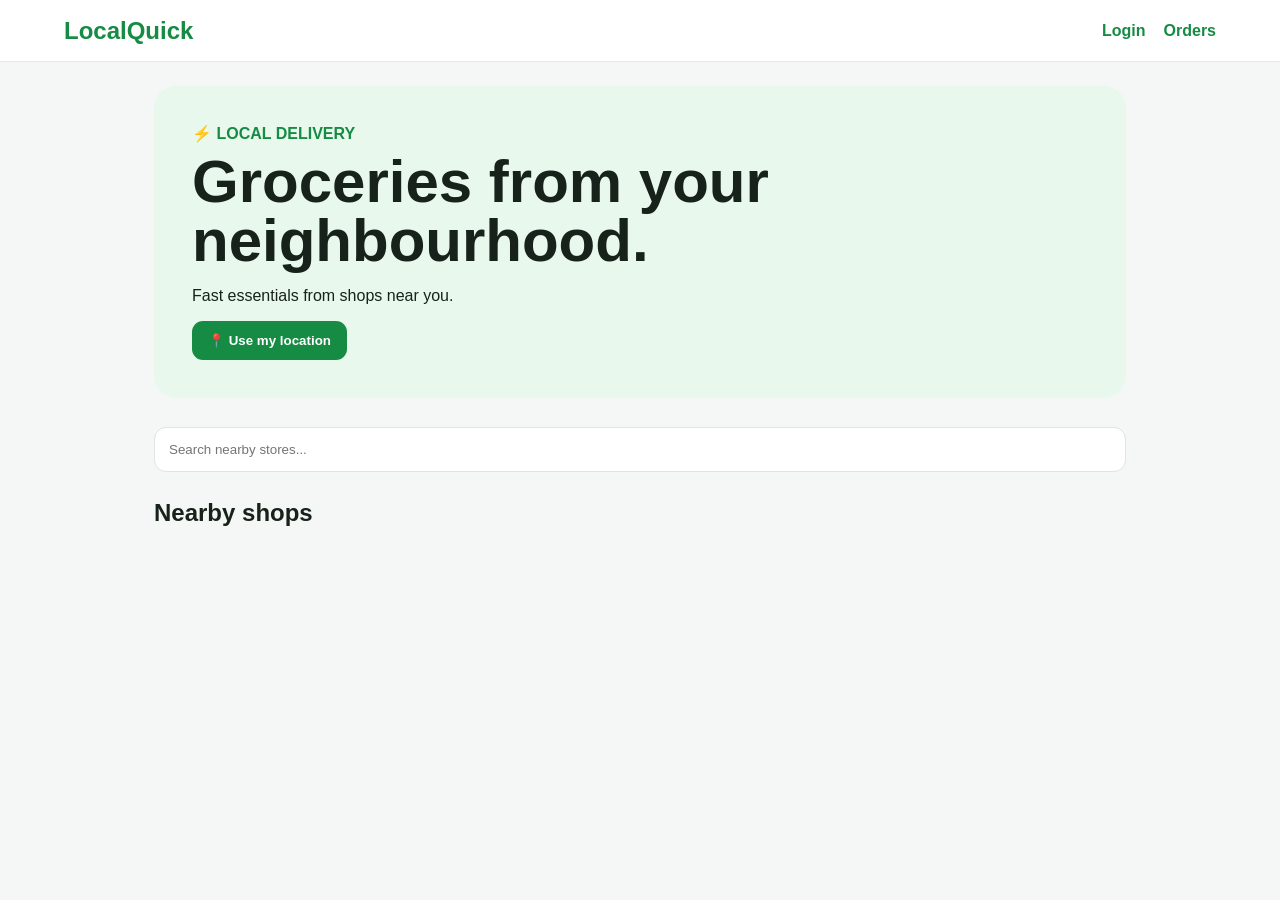
<file: index.html>
<!doctype html>
<html>
<head><meta charset="utf-8"><meta name="viewport" content="width=device-width,initial-scale=1">
<title>LocalQuick</title><link rel="stylesheet" href="style.css"></head>
<body>
<header><a class="brand" href="index.html">LocalQuick</a><nav><a href="login.html">Login</a><a href="orders.html">Orders</a></nav></header>
<main>
<section class="hero"><span>⚡ LOCAL DELIVERY</span><h1>Groceries from your neighbourhood.</h1><p>Fast essentials from shops near you.</p><button onclick="locate()">📍 Use my location</button></section>
<input id="search" class="search" placeholder="Search nearby stores..." oninput="render()">
<h2>Nearby shops</h2><div id="shops" class="grid"></div>
</main>
<script>
const API="http://127.0.0.1:8000";let shops=[];
async function load(lat,lng){let u=API+"/shops";if(lat)u+=`?lat=${lat}&lng=${lng}`;let res=await (await fetch(u)).json();shops=(res.data||res);render()}
function locate(){navigator.geolocation?.getCurrentPosition(p=>load(p.coords.latitude,p.coords.longitude),()=>load())}
function render(){let q=search.value.toLowerCase();document.querySelector("#shops").innerHTML=shops.filter(s=>s.name.toLowerCase().includes(q)).map(s=>`<a class="card" href="shop.html?id=${s.id}"><div class="icon">🏪</div><h3>${s.name}</h3><p>${s.area}</p><b>₹${s.delivery_fee} delivery</b>${s.distance_km!==null?`<small>${s.distance_km} km away</small>`:""}</a>`).join("")}
load();
</script></body></html>
</file>
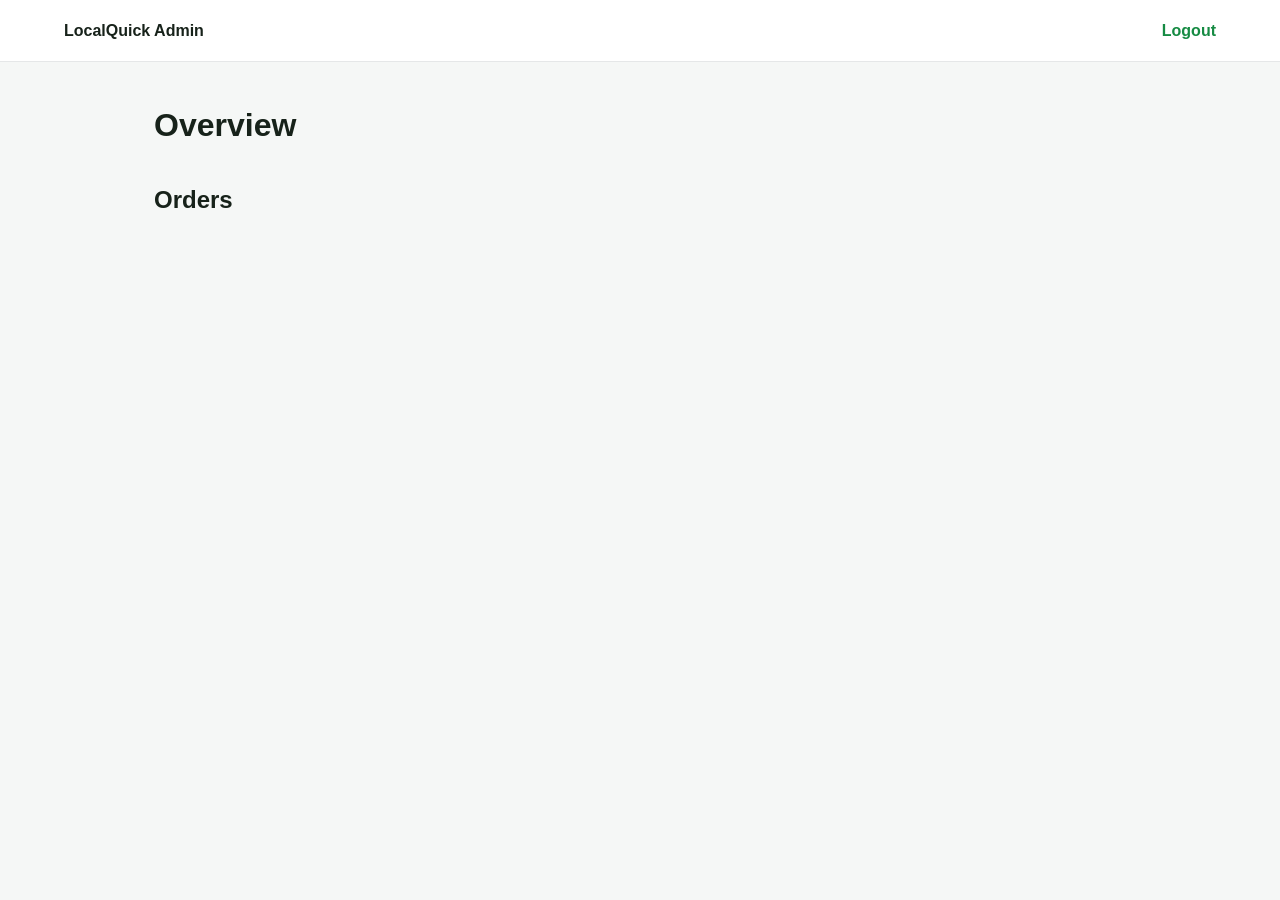
<file: admin.html>
<!doctype html><html><head><meta name="viewport" content="width=device-width,initial-scale=1"><title>Admin</title><link rel="stylesheet" href="style.css"></head><body><header><b>LocalQuick Admin</b><a href="login.html">Logout</a></header><main><h1>Overview</h1><div id="stats" class=grid></div><h2>Orders</h2><div id="orders"></div></main><script>const API="http://127.0.0.1:8000",h={Authorization:"Bearer "+localStorage.token};async function load(){let r1=await(await fetch(API+"/admin/summary",{headers:h})).json();let s=r1.data||{};stats.innerHTML=Object.entries(s).map(x=>`<div class=card><b>${x[0]}</b><h2>${x[1]}</h2></div>`).join("");let r2=await(await fetch(API+"/admin/orders",{headers:h})).json();let o=r2.data||[];orders.innerHTML=o.map(x=>`<div class=card>#${x.id} · ₹${x.total} · ${x.status} · rider ${x.delivery_id||"—"}</div>`).join("")}load()</script></body></html>
</file>
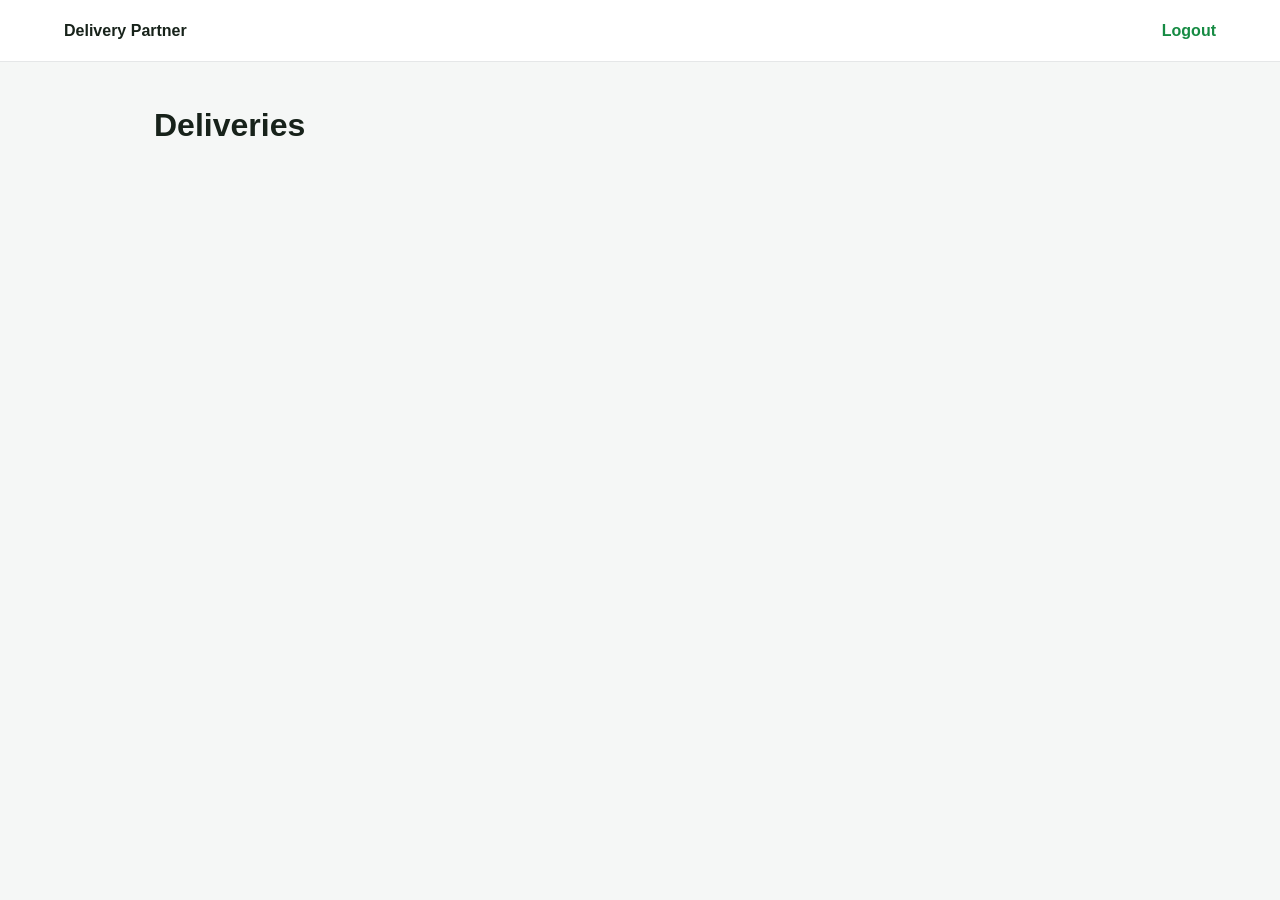
<file: delivery.html>
<!doctype html><html><head><meta name="viewport" content="width=device-width,initial-scale=1"><title>Delivery</title><link rel="stylesheet" href="style.css"></head><body><header><b>Delivery Partner</b><a href="login.html">Logout</a></header><main><h1>Deliveries</h1><div id="orders"></div></main><script>const API="http://127.0.0.1:8000",h={Authorization:"Bearer "+localStorage.token};async function load(){let raw=await(await fetch(API+"/delivery/orders",{headers:h})).json();let d=raw.data||[];orders.innerHTML=d.map(o=>`<div class=card><h3>#${o.id}</h3><p>${o.address}</p><b>${o.status}</b><p><button onclick="accept(${o.id})">Accept</button> <button onclick="done(${o.id})">Delivered</button> <button onclick="gps(${o.id})">Share GPS</button></p></div>`).join("")}async function accept(id){await fetch(`${API}/delivery/orders/${id}/accept`,{method:"POST",headers:h});load()}async function done(id){await fetch(`${API}/delivery/orders/${id}/delivered`,{method:"POST",headers:h});load()}function gps(id){navigator.geolocation.getCurrentPosition(async p=>{await fetch(API+"/delivery/location",{method:"POST",headers:{...h,"Content-Type":"application/json"},body:JSON.stringify({order_id:id,lat:p.coords.latitude,lng:p.coords.longitude})});alert("GPS sent")})}load()</script></body></html>
</file>
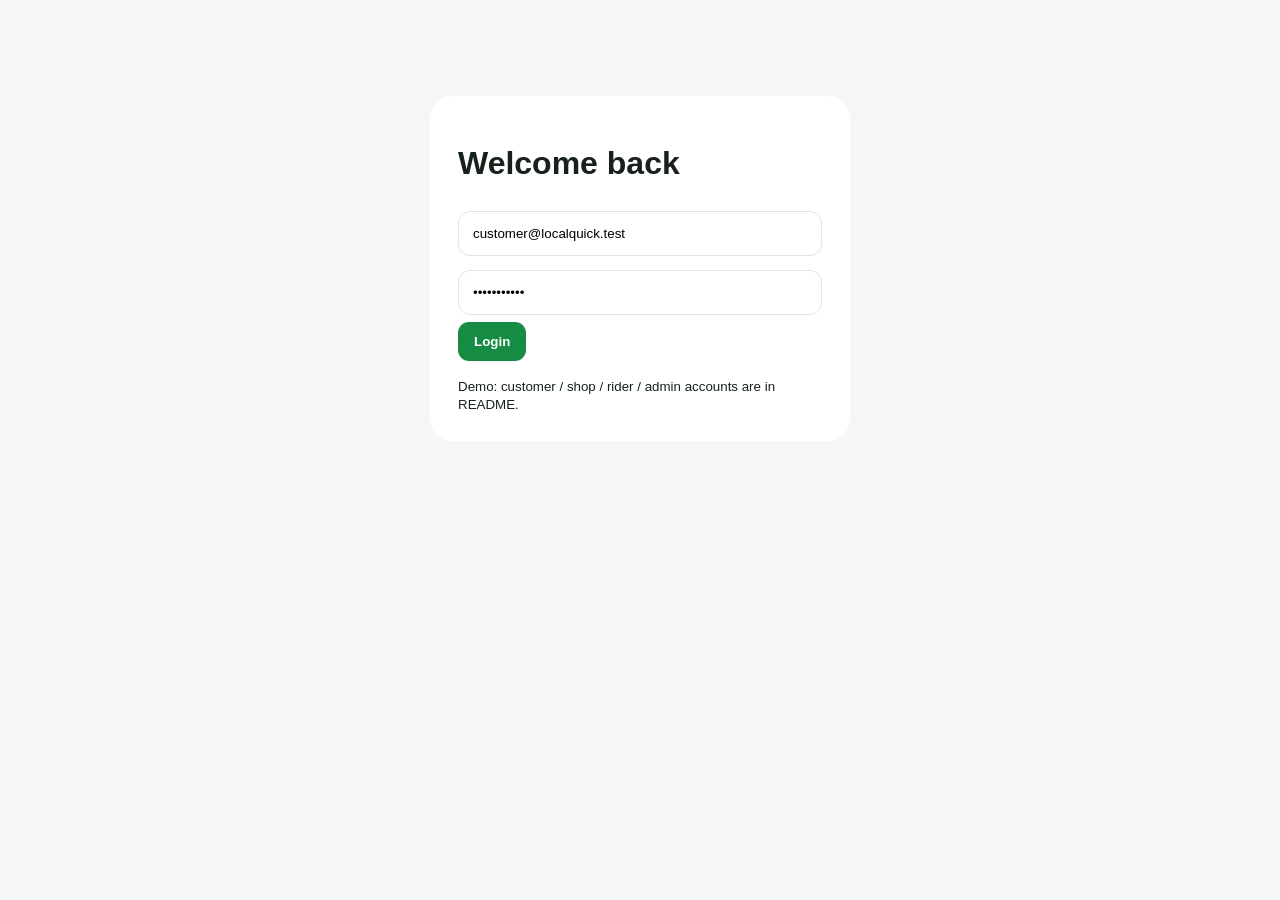
<file: login.html>
<!doctype html><html><head><meta name="viewport" content="width=device-width,initial-scale=1"><title>Login</title><link rel="stylesheet" href="style.css"></head><body><main><div class="auth"><h1>Welcome back</h1><input id="email" class="search" value="customer@localquick.test"><input id="password" type="password" class="search" value="customer123"><button onclick="login()">Login</button><p id="msg"></p><small>Demo: customer / shop / rider / admin accounts are in README.</small></div></main><script>async function login(){let r=await fetch("http://127.0.0.1:8000/auth/login",{method:"POST",headers:{"Content-Type":"application/json"},body:JSON.stringify({email:email.value,password:password.value})});let d=await r.json();if(!r.ok)return msg.textContent=d.message||d.detail;const payload=d.data||d;localStorage.token=payload.token;localStorage.role=payload.user.role;location.href=payload.user.role==="ADMIN"||payload.user.role==="SUPER_ADMIN"?"admin.html":payload.user.role==="SHOP_OWNER"?"shop-dashboard.html":payload.user.role==="DELIVERY_PARTNER"?"delivery.html":"index.html"}</script></body></html>
</file>
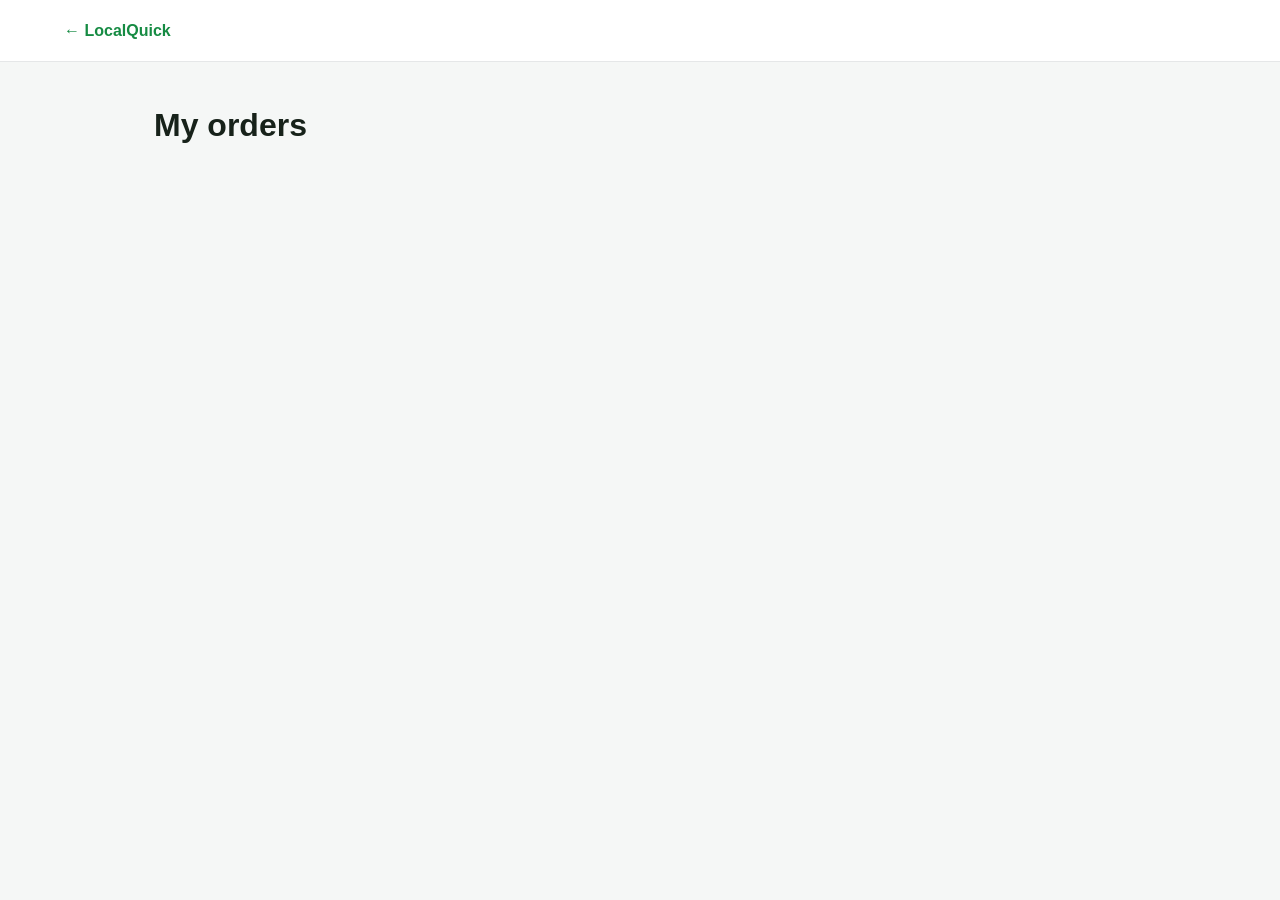
<file: orders.html>
<!doctype html><html><head><meta name="viewport" content="width=device-width,initial-scale=1"><title>Orders</title><link rel="stylesheet" href="style.css"></head><body><header><a href="index.html">← LocalQuick</a></header><main><h1>My orders</h1><div id="orders"></div></main><script>async function load(){let r=await fetch("http://127.0.0.1:8000/orders",{headers:{Authorization:"Bearer "+localStorage.token}});let d=await r.json();let list=d.data||[];orders.innerHTML=list.map(o=>`<a class=card href="track.html?id=${o.id}"><h3>Order #${o.id}</h3><p>₹${o.total} · ${o.status}</p><b>${o.payment_status}</b></a>`).join("")||"<p>No orders</p>"}load()</script></body></html>
</file>
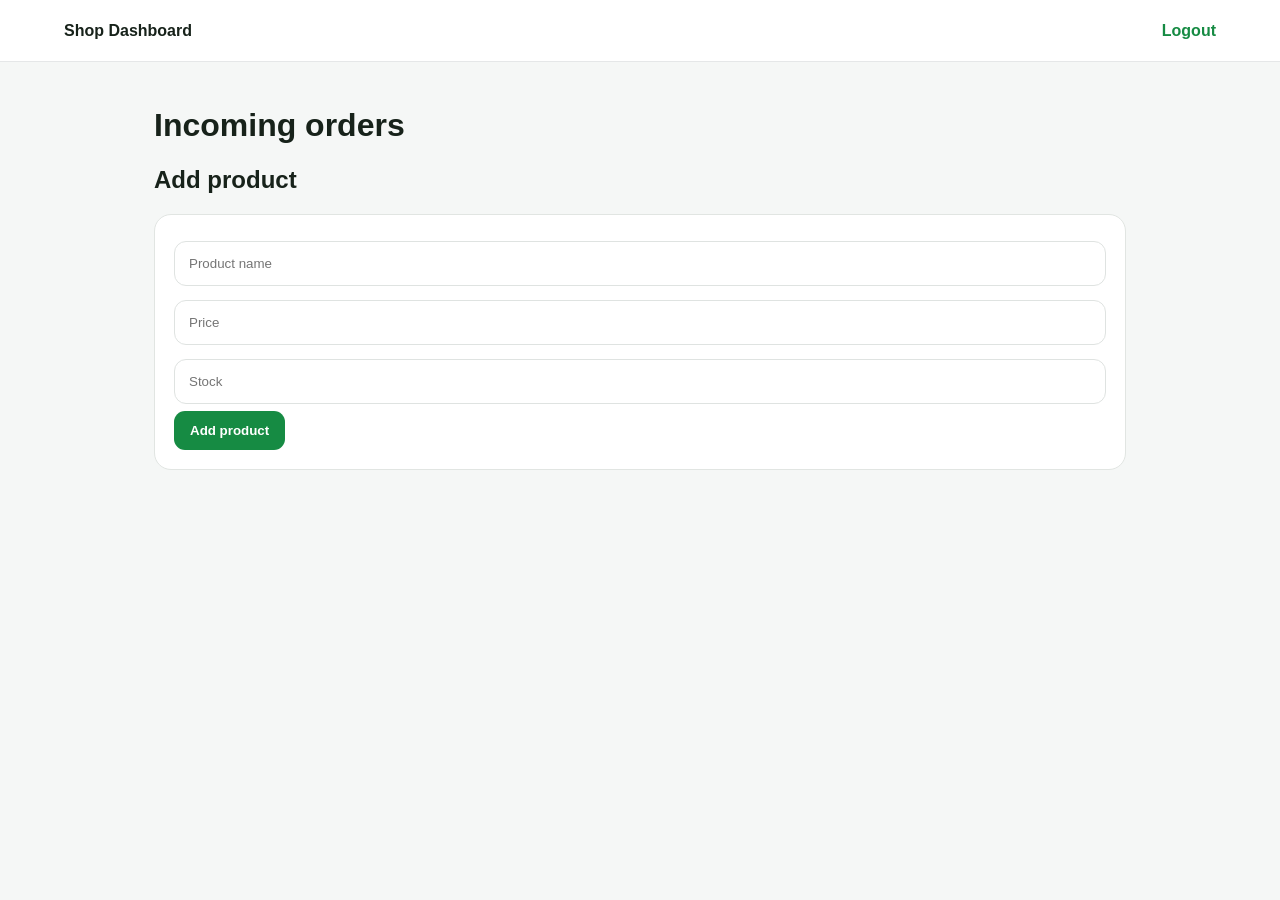
<file: shop-dashboard.html>
<!doctype html><html><head><meta name="viewport" content="width=device-width,initial-scale=1"><title>Shop Dashboard</title><link rel="stylesheet" href="style.css"></head><body><header><b>Shop Dashboard</b><a href="login.html">Logout</a></header><main><h1>Incoming orders</h1><div id="orders"></div><h2>Add product</h2><div class=card><input id=n class=search placeholder="Product name"><input id=p class=search type=number placeholder="Price"><input id=s class=search type=number placeholder="Stock"><button onclick=add()>Add product</button></div></main><script>const API="http://127.0.0.1:8000",h={Authorization:"Bearer "+localStorage.token};async function load(){let raw=await(await fetch(API+"/shop/orders",{headers:h})).json();let d=raw.data||[];orders.innerHTML=d.map(o=>`<div class=card><h3>#${o.id} — ₹${o.total}</h3><p>${o.status}</p><button onclick="st(${o.id},'ACCEPTED')">Accept</button> <button onclick="st(${o.id},'PACKING')">Packing</button></div>`).join("")}async function st(id,x){await fetch(`${API}/shop/orders/${id}/status?status=${x}`,{method:"POST",headers:h});load()}async function add(){await fetch(API+"/shop/products",{method:"POST",headers:{...h,"Content-Type":"application/json"},body:JSON.stringify({name:n.value,price:+p.value,stock:+s.value})});alert("Added")}load()</script></body></html>
</file>
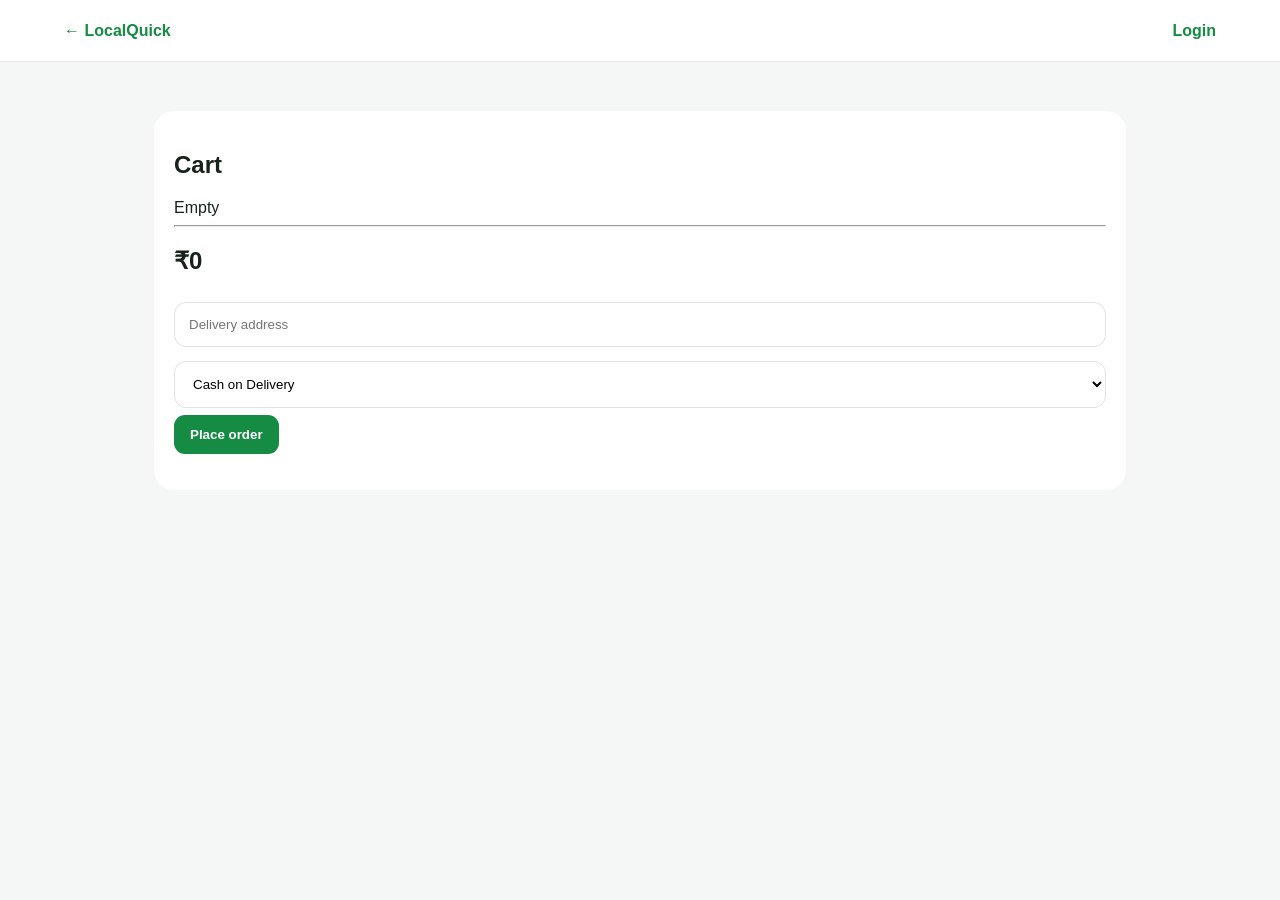
<file: shop.html>
<!doctype html><html><head><meta name="viewport" content="width=device-width,initial-scale=1"><title>Shop</title><link rel="stylesheet" href="style.css"></head>
<body><header><a href="index.html">← LocalQuick</a><a href="login.html">Login</a></header><main><div id="shop"></div><div class="cart"><h2>Cart</h2><div id="cart">Empty</div><hr><h2>₹<span id="total">0</span></h2><input id="address" class="search" placeholder="Delivery address"><select id="payment" class="search"><option value="COD">Cash on Delivery</option><option value="ONLINE">Online payment (demo)</option></select><button onclick="checkout()">Place order</button><p id="msg"></p></div></main>
<script>
const API="http://127.0.0.1:8000";const sid=new URLSearchParams(location.search).get("id");let shop,cartItems=[];
async function load(){let r=await(await fetch(`${API}/shops/${sid}`)).json();shop=r.data||r;document.querySelector("#shop").innerHTML=`<div class=hero><h1>${shop.name}</h1><p>${shop.area} · ₹${shop.delivery_fee} delivery</p></div><div class=grid>${shop.products.map(p=>`<div class=card><h3>${p.name}</h3><small>${p.category}</small><h3>₹${p.price}</h3><button onclick='add(${JSON.stringify(p)})'>Add</button></div>`).join("")}</div>`}
function add(p){let x=cartItems.find(a=>a.product_id===p.id);if(x)x.quantity++;else cartItems.push({product_id:p.id,quantity:1,name:p.name,price:p.price});render()}
function render(){document.querySelector("#cart").innerHTML=cartItems.map(x=>`<p>${x.name} × ${x.quantity} — ₹${x.price*x.quantity}</p>`).join("")||"Empty";total.textContent=cartItems.reduce((a,x)=>a+x.price*x.quantity,0)}
async function checkout(){const t=localStorage.token;if(!t)return alert("Login first");if(!address.value||!cartItems.length)return alert("Add products and address");let pos=null;try{pos=await new Promise((res,rej)=>navigator.geolocation.getCurrentPosition(res,rej))}catch(e){}let lat=pos?.coords.latitude||23.2599,lng=pos?.coords.longitude||77.4126;let r=await fetch(API+"/orders",{method:"POST",headers:{"Content-Type":"application/json",Authorization:"Bearer "+t},body:JSON.stringify({shop_id:+sid,address:address.value,lat,lng,items:cartItems,payment_method:payment.value})});let d=await r.json();let x=d.data||d;msg.textContent=r.ok?`Order #${x.id} placed — ₹${x.total}`:(d.message||d.detail||"Order failed");if(r.ok)location.href="track.html?id="+x.id}
load();
</script></body></html>
</file>
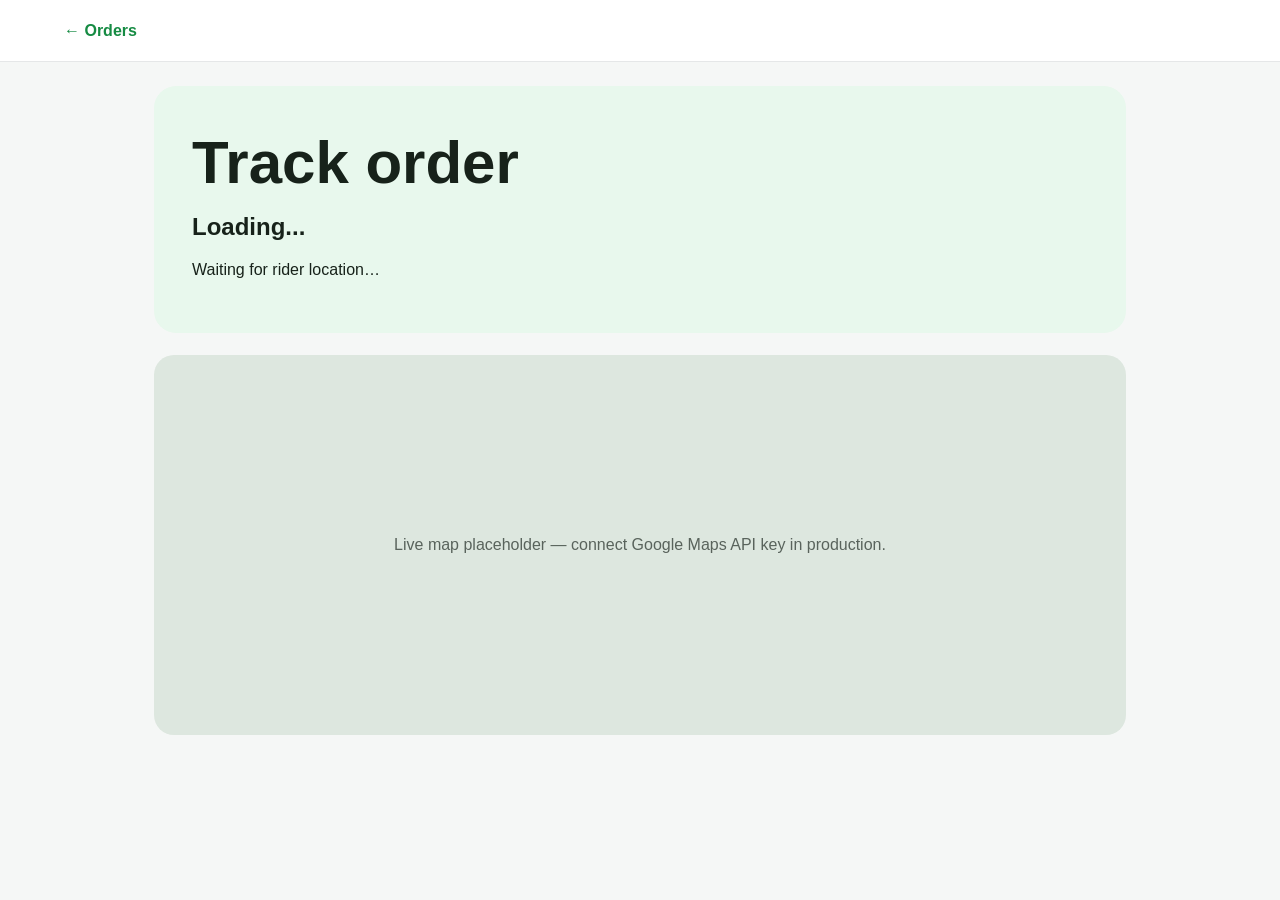
<file: track.html>
<!doctype html><html><head><meta name="viewport" content="width=device-width,initial-scale=1"><title>Track</title><link rel="stylesheet" href="style.css"></head><body><header><a href="orders.html">← Orders</a></header><main><div class="hero"><h1>Track order</h1><h2 id="status">Loading...</h2><p id="payment"></p><p id="gps">Waiting for rider location…</p></div><div id="map" class="map">Live map placeholder — connect Google Maps API key in production.</div></main><script>const id=new URLSearchParams(location.search).get("id"),API="http://127.0.0.1:8000";async function load(){let r=await fetch(`${API}/orders/${id}`,{headers:{Authorization:"Bearer "+localStorage.token}});let d=await r.json();let x=d.data||d;status.textContent=x.status;payment.textContent=`Payment: ${x.payment_status} · Total ₹${x.total}`}load();let ws=new WebSocket(`ws://127.0.0.1:8000/ws/orders/${id}`);ws.onmessage=e=>{let d=JSON.parse(e.data);if(d.type==="rider_location")gps.textContent=`Rider: ${d.lat.toFixed(5)}, ${d.lng.toFixed(5)} · live`}</script></body></html>
</file>
<file: style.css>
*{box-sizing:border-box}body{margin:0;background:#f5f7f6;color:#17221a;font-family:Inter,Arial,sans-serif}header{height:62px;background:white;border-bottom:1px solid #e5e7e8;padding:0 5%;display:flex;align-items:center;justify-content:space-between;position:sticky;top:0;z-index:9}header a,.brand{color:#168b43;text-decoration:none;font-weight:800}.brand{font-size:24px}nav{display:flex;gap:18px}main{max-width:1100px;margin:auto;padding:24px 5%}.hero{background:#e8f8ed;border-radius:22px;padding:38px;margin-bottom:22px}.hero h1{font-size:clamp(34px,8vw,60px);line-height:.98;margin:10px 0}.hero span{font-weight:800;color:#168b43}.search{width:100%;padding:14px;margin:7px 0;border:1px solid #dfe3e1;border-radius:12px;background:#fff}.grid{display:grid;grid-template-columns:repeat(auto-fit,minmax(190px,1fr));gap:14px}.card{display:block;background:#fff;border:1px solid #e1e5e2;border-radius:17px;padding:19px;margin:10px 0;text-decoration:none;color:inherit}.icon{font-size:38px}.card small{display:block;color:#66706a;margin-top:7px}button{border:0;border-radius:11px;padding:12px 16px;background:#168b43;color:white;font-weight:800;cursor:pointer}.auth{max-width:420px;margin:8vh auto;background:#fff;padding:28px;border-radius:22px}.cart{background:#fff;padding:20px;border-radius:20px;margin-top:25px}.map{height:380px;border-radius:20px;background:#dde7df;display:grid;place-items:center;color:#59635c}@media(min-width:850px){.cart{position:sticky;top:80px}}
</file>
